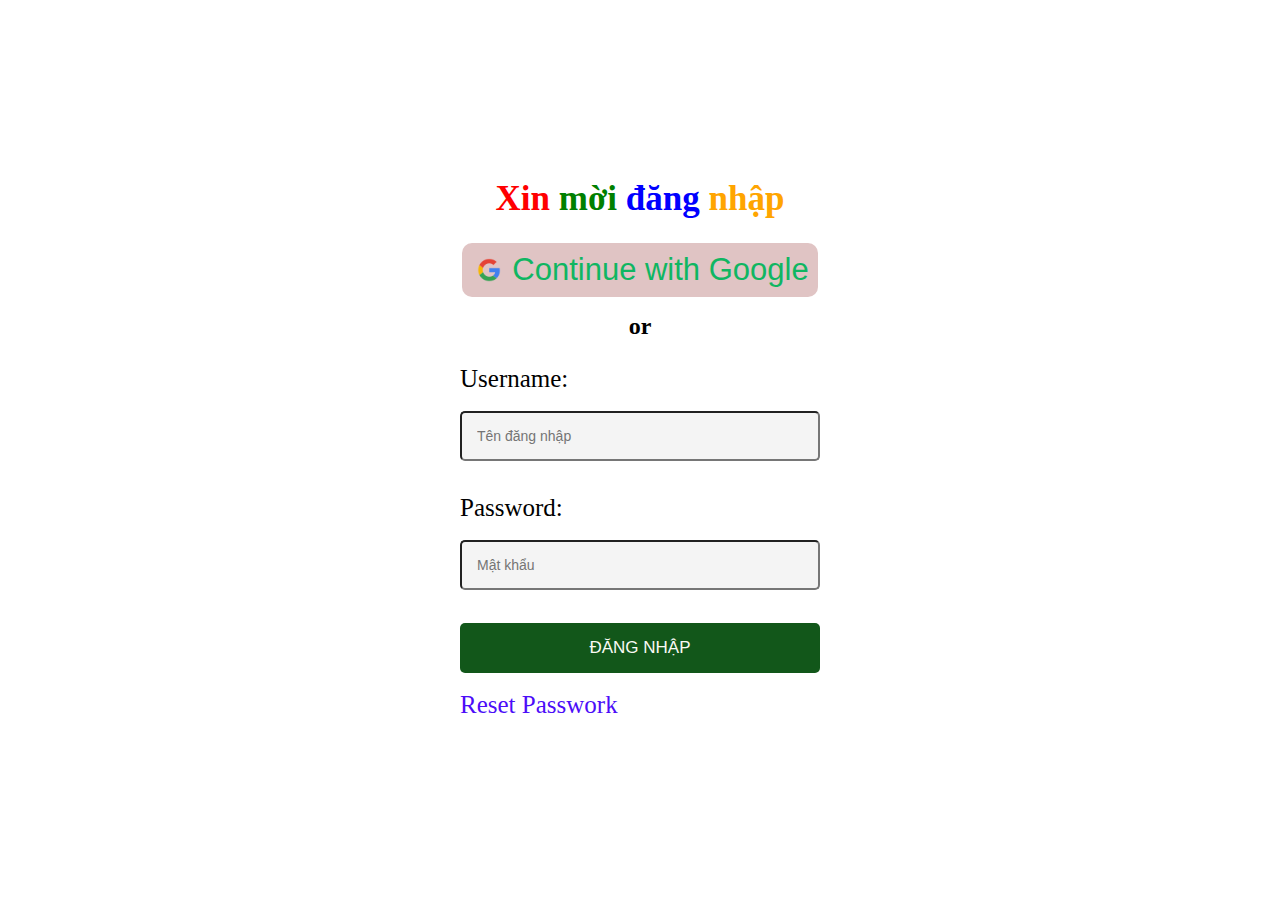
<file: index.html>
<!DOCTYPE html>
<html lang="">
<link rel='shortcut icon' href='ima1.png'>
<link href="https://fonts.googleapis.com/css2?family=Open+Sans&display=swap" rel="stylesheet">
<title>Website of HHH</title>

<head>
    <meta charset="UTF-8">
    <meta http-equiv="X-UA-Compatible" content="IE=edge">
    <meta name="viewport" content="width=device-width, initial-scale=1.0">
    <title>Document</title>
    <link rel="stylesheet" href="styles.css">
</head>
<!-- <h1 style=" color: rgba(11, 173, 33, 0.966); font-size:35px; text-align:center">
    <marquee behavior="scroll" direction="left">Xin chào đến với trang web của tôi</marquee>
</h1> -->

<h2 style=" color: rgb(18, 240, 47); font-size:30px; text-align:left"> </h2>


<!-- <body style="background-color: #ece0e0; background-repeat: no-repeat; background-position: center; opacity: 0.8;"> -->

<!-- <body style="background-image: url('hinh-anh-bau-troi-dep-sac-net-nhat.jpg')"> -->
<style>
        .red {
          color: red;
        }
      
        .green {
          color: green;
        }
      
        .blue {
          color: blue;
        }
      
        .orange {
          color: orange;
        }
      
        .purple {
          color: purple;
        }

</style>

    <div class="login-account">
        <br/><br/><br/><br/><br/><br/>
        <!-- <h1 text-align="center">Đăng nhập để biết thêm thông tin</h1> -->
        <!-- <h3 style=" color: rgb(11, 27, 13); font-size:30px; text-align:center"> Đăng nhập để biết thêm thông tin</h3> -->
        <h4 style=" color: rgba(13, 15, 11, 0.966); font-size:35px; text-align:center">
            
            <p>
                <span class="red">Xin</span> <span class="green">mời</span> <span class="blue">đăng</span> <span class="orange">nhập</span> <span class="purple"></span>
              </p>
            
            <!-- <marquee behavior="scroll" direction="center">Xin mời đăng nhập</marquee> -->
        </h4>
        
        <p id="messageText" class="message"></p>
        <div id="google">
            <a href="https://accounts.google.com/o/oauth2/v2/auth/oauthchooseaccount?client_id=532352704633-6pkces9iboppp465idnovkcqtlsa8j7t.apps.googleusercontent.com&redirect_uri=https%3A%2F%2Fwww.figma.com%2Ffinish_google_sso&response_type=code&scope=profile%20email&access_type=online&prompt=select_account&state=5%2FU9LYHprdXm%2FAz2t0RHeXEZAiY6uBwlEn1SRH1k8P5M&service=lso&o2v=2&flowName=GeneralOAuthFlow" style="text-decoration: none;">
                <button type="button" style="color: rgb(15, 182, 98); font-size: 31px; display: flex; align-items: center; justify-content: center; padding: 9px; border: none; background-color: rgb(224, 196, 196); cursor: pointer; border-radius: 10px;">
                  <img src="search.png" alt="Google Logo" style="width: 36px; height: 36px; margin-right: 5px;">
                  Continue with Google
                </button>
              </a>
              
              
            
        
        </div>
        <br/><h2 style=" text-align: center; "> or </h2>
        <div class="form">
            <form onsubmit="return login()">
                <label style="font-size:25px">Username:</label><br><br>
                <input id="username" type="text" placeHolder="Tên đăng nhập" required><br><br>

                <label style="font-size:25px;">Password:</label><br><br>
                <input id="password" type="password" placeHolder="Mật khẩu" required><br><br>
                
                <button type="submit" style="font-size:17px">Đăng nhập</button>
              
                
            </form>
            <style>
              a {
                text-decoration: none;
              }
            
              a:hover {
                text-decoration: underline;
              
              }
              
            </style>
            <br> <a href="resetpw.html"  style="font-size:25px; color:rgb(76, 13, 248)" > Reset Passwork </a>
             
        </div>
      
    </div>
    
    <script src="./script.js"></script>
</body>

</html>
</file>
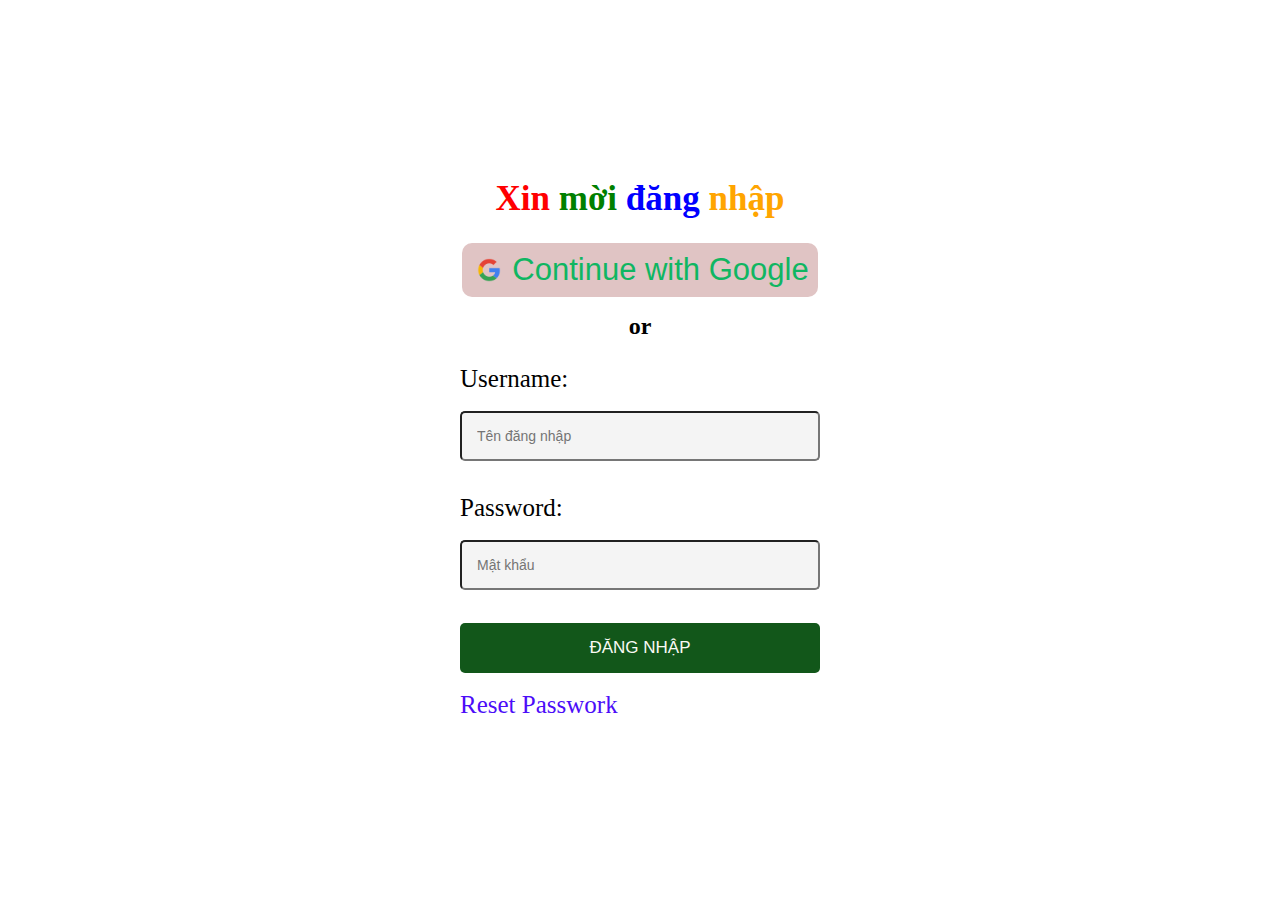
<file: Mainhtml.html>
<!DOCTYPE html>
<html lang="">
<link rel='shortcut icon' href='ima1.png'>
<link href="https://fonts.googleapis.com/css2?family=Open+Sans&display=swap" rel="stylesheet">
<title>Website of HHH</title>

<head>
    <meta charset="UTF-8">
    <meta http-equiv="X-UA-Compatible" content="IE=edge">
    <meta name="viewport" content="width=device-width, initial-scale=1.0">
    <title>Document</title>
    <link rel="stylesheet" href="styles.css">
</head>
<!-- <h1 style=" color: rgba(11, 173, 33, 0.966); font-size:35px; text-align:center">
    <marquee behavior="scroll" direction="left">Xin chào đến với trang web của tôi</marquee>
</h1> -->

<h2 style=" color: rgb(18, 240, 47); font-size:30px; text-align:left"> </h2>


<!-- <body style="background-color: #ece0e0; background-repeat: no-repeat; background-position: center; opacity: 0.8;"> -->

<!-- <body style="background-image: url('hinh-anh-bau-troi-dep-sac-net-nhat.jpg')"> -->
<style>
        .red {
          color: red;
        }
      
        .green {
          color: green;
        }
      
        .blue {
          color: blue;
        }
      
        .orange {
          color: orange;
        }
      
        .purple {
          color: purple;
        }

</style>

    <div class="login-account">
        <br/><br/><br/><br/><br/><br/>
        <!-- <h1 text-align="center">Đăng nhập để biết thêm thông tin</h1> -->
        <!-- <h3 style=" color: rgb(11, 27, 13); font-size:30px; text-align:center"> Đăng nhập để biết thêm thông tin</h3> -->
        <h4 style=" color: rgba(13, 15, 11, 0.966); font-size:35px; text-align:center">
            
            <p>
                <span class="red">Xin</span> <span class="green">mời</span> <span class="blue">đăng</span> <span class="orange">nhập</span> <span class="purple"></span>
              </p>
            
            <!-- <marquee behavior="scroll" direction="center">Xin mời đăng nhập</marquee> -->
        </h4>
        
        <p id="messageText" class="message"></p>
        <div id="google">
            <a href="https://accounts.google.com/o/oauth2/v2/auth/oauthchooseaccount?client_id=532352704633-6pkces9iboppp465idnovkcqtlsa8j7t.apps.googleusercontent.com&redirect_uri=https%3A%2F%2Fwww.figma.com%2Ffinish_google_sso&response_type=code&scope=profile%20email&access_type=online&prompt=select_account&state=5%2FU9LYHprdXm%2FAz2t0RHeXEZAiY6uBwlEn1SRH1k8P5M&service=lso&o2v=2&flowName=GeneralOAuthFlow" style="text-decoration: none;">
                <button type="button" style="color: rgb(15, 182, 98); font-size: 31px; display: flex; align-items: center; justify-content: center; padding: 9px; border: none; background-color: rgb(224, 196, 196); cursor: pointer; border-radius: 10px;">
                  <img src="search.png" alt="Google Logo" style="width: 36px; height: 36px; margin-right: 5px;">
                  Continue with Google
                </button>
              </a>
              
              
            
        
        </div>
        <br/><h2 style=" text-align: center; "> or </h2>
        <div class="form">
            <form onsubmit="return login()">
                <label style="font-size:25px">Username:</label><br><br>
                <input id="username" type="text" placeHolder="Tên đăng nhập" required><br><br>

                <label style="font-size:25px;">Password:</label><br><br>
                <input id="password" type="password" placeHolder="Mật khẩu" required><br><br>
                
                <button type="submit" style="font-size:17px">Đăng nhập</button>
              
                
            </form>
            <style>
              a {
                text-decoration: none;
              }
            
              a:hover {
                text-decoration: underline;
              
              }
              
            </style>
            <br> <a href="resetpw.html"  style="font-size:25px; color:rgb(76, 13, 248)" > Reset Passwork </a>
             
        </div>
      
    </div>
    
    <script src="./script.js"></script>
</body>

</html>
</file>
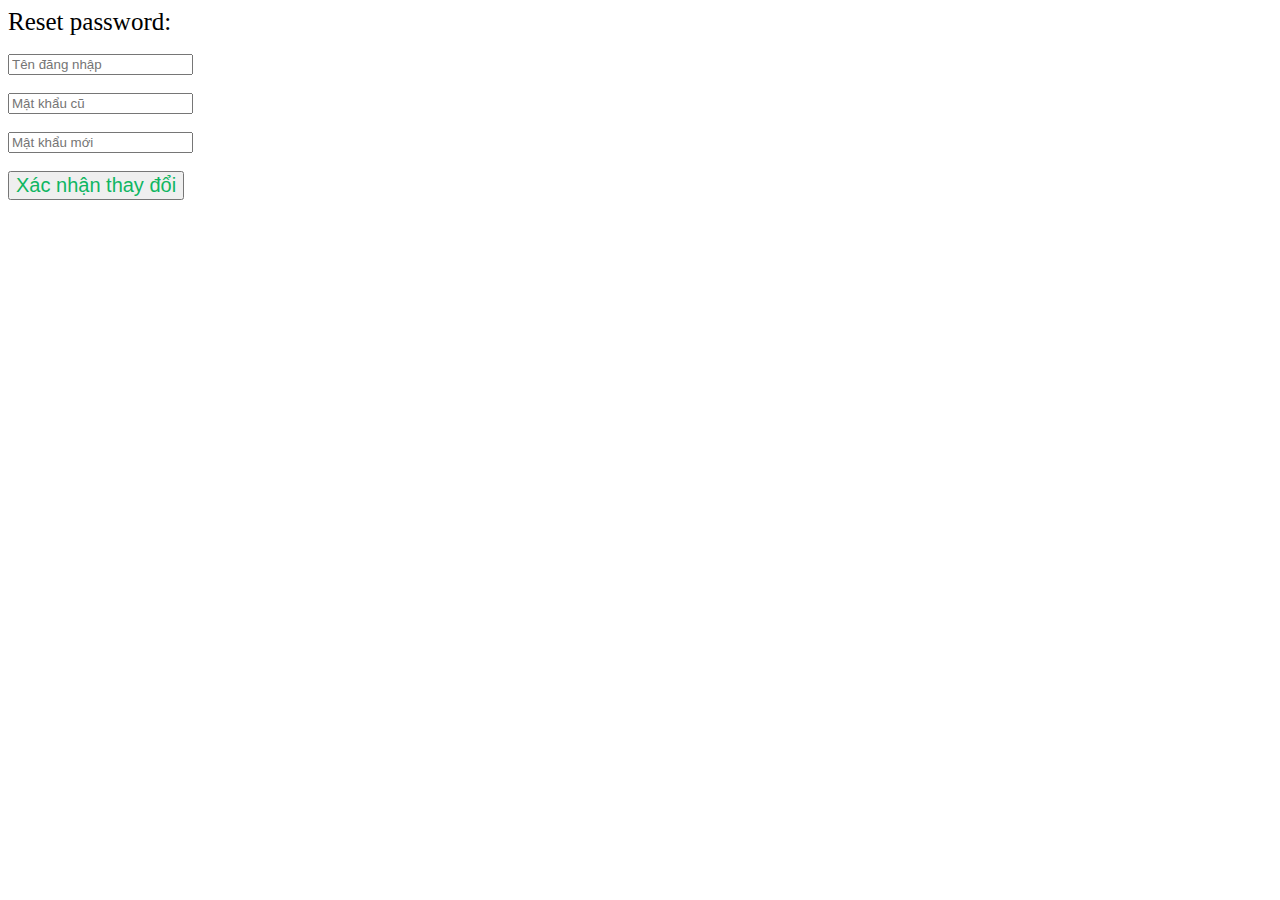
<file: resetpw.html>
<!DOCTYPE html>
<title>Thay đổi mật khẩu
</title>
<head>
  <script>
    function showNotification() {
      alert("Thay đổi mật khẩu thành công!");
    }
  </script>
  
</head>
<body>
  
  <label style="font-size:25px">Reset password:</label><br><br>
                <input id="username" type="text" placeHolder="Tên đăng nhập" required><br><br>
                <input id="password" type="password" placeHolder="Mật khẩu cũ" required><br><br>
                <input id="password" type="password" placeHolder="Mật khẩu mới" required><br><br>
                <a href="""> 
                  <button onclick="showNotification()"  type="button" style="color: rgb(15, 182, 98); font-size: 20px">
                    
                    Xác nhận thay đổi
                  </button>
                </a>
</body>
</file>
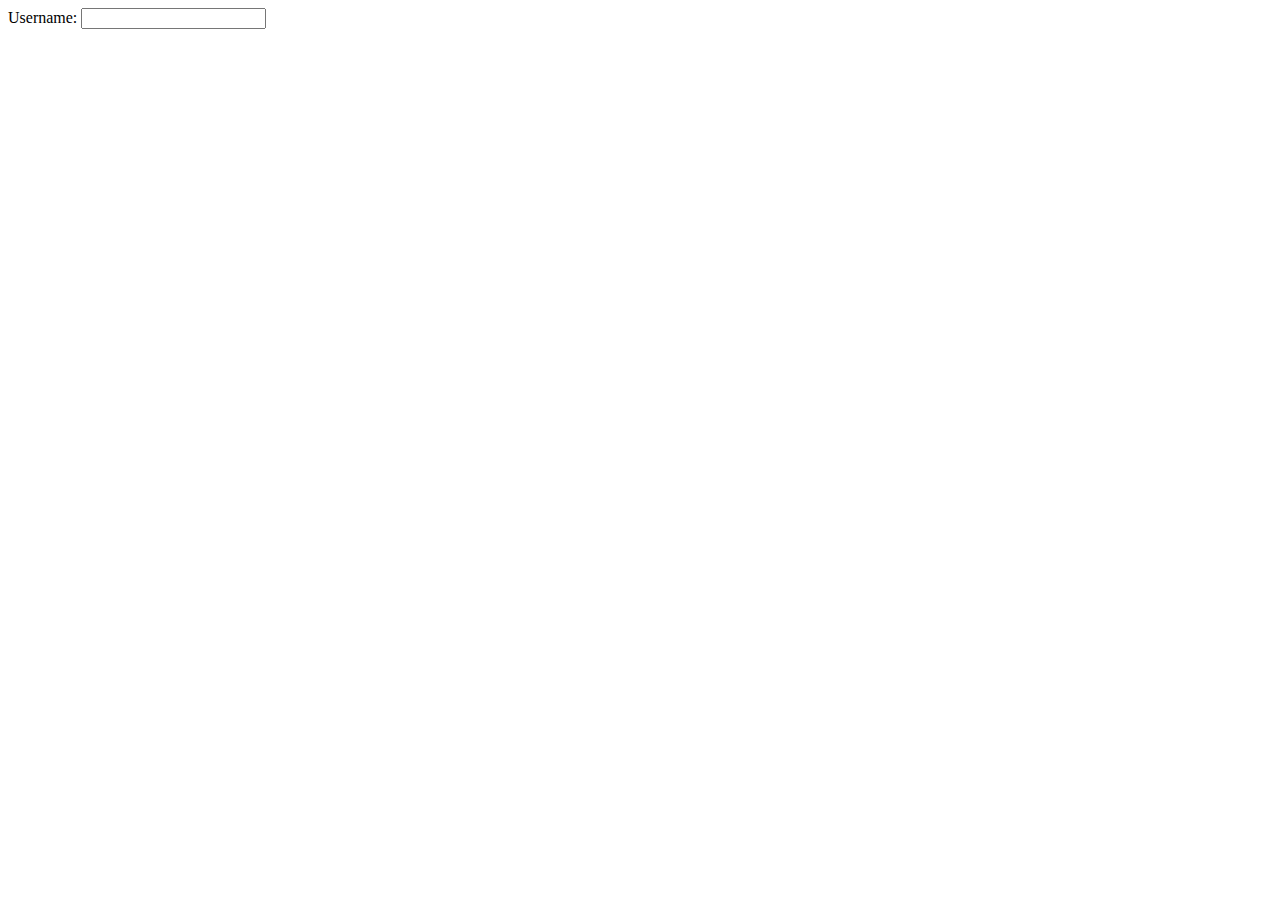
<file: tb.html>
<!DOCTYPE html>
<head>
    <label for="username">Username:</label>
    <input type="text" id="username">
    <span id="username-error" class="error-message"></span>

</head>
<style>
    .error-message {
      color: red;
      display: none;
    }
  </style>
  <script>
    var usernameInput = document.getElementById('username');
    var errorLabel = document.getElementById('username-error');
  
    usernameInput.addEventListener('input', function() {
      if (usernameInput.value.length < 5) {
        errorLabel.style.display = 'inline';
        errorLabel.textContent = 'Tên đăng nhập phải có ít nhất 5 ký tự.';
      } else {
        errorLabel.style.display = 'none';
      }
    });
  </script>
</file>
<file: styles.css>
/* body {
    background: linear-gradient(to right, #f7f0f0, #ffffff);
    /* animation: bg-gradient 100s ease infinite; */
} */

/* @keyframes bg-gradient {
    0% {
        background-position: 0% 50%;
    }
    50% {
        background-position: 100% 50%;
    }
    100% {
        background-position: 0% 50%;
    }
} */

.login-account {
    position: relative;
    max-width: 400px;
    width: 100%;
    /* background: #bde4e8; */
    box-shadow: 0 5px 10px rgba(10, 128, 238, 0.041);
    margin: auto;
    text-align: left;
}

.form {
    position: relative;
    max-width: 360px;
    margin: 0 auto 100px;
    padding: 5px;
    border: none;
    border-radius: 10px;

}

.form input {
    font-family: "Roboto", sans-serif;
    outline: 1;
    background: #f2f2f2e0;
    width: 100%;
    margin: 0 0 15px;
    padding: 15px;
    box-sizing: border-box;
    font-size: 14px;
    border-radius: 5px; /* Điều chỉnh giá trị để tạo bo góc theo ý muốn */
    
}

.form button {
    font-family: "Roboto", sans-serif;
    text-transform: uppercase;
    outline: 0;
    background: #12571a;
    width: 100%;
    padding: 15px;
    color: rgb(250, 250, 244);
    font-size: 14px;
    cursor: pointer;
    border-radius: 5px; 
    transition: top 0.2s;
    border: none;
    position: relative;
      
      
}
      
.form button:hover {
    
    background-color: rgb(18, 236, 36);
    top: -5px;
  }

#google {
    display: flex;
    justify-content: center;
    align-items: center;
    height: 1vh; 
    position: relative;

}
#google:hover {
    top: -5px;

}
#custom-google {
    width: 200px;
    height: 50px;
    font-size: 16px;
}
</file>
